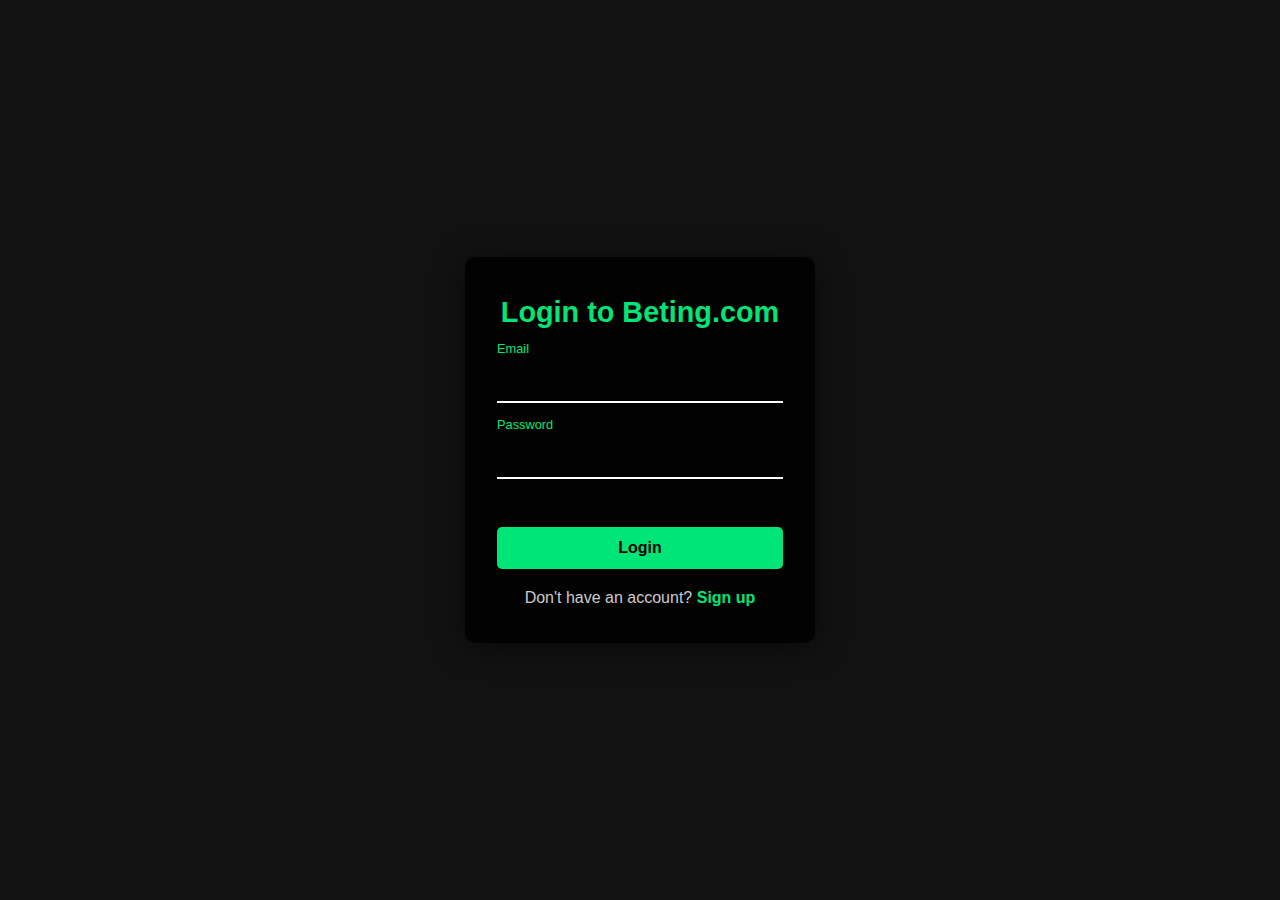
<file: login.html>
<!DOCTYPE html>
<html lang="en">
<head>
    <meta charset="UTF-8">
    <meta name="viewport" content="width=device-width, initial-scale=1.0">
    <title>Login - Beting.com</title>
    <link rel="stylesheet" href="login.css">
</head>
<body>
    <div class="auth-container">
        <form class="auth-form">
            <h2>Login to Beting.com</h2>
            <div class="input-group">
                <input type="email" id="email" required>
                <label for="email">Email</label>
            </div>
            <div class="input-group">
                <input type="password" id="password" required>
                <label for="password">Password</label>
            </div>
            <button type="submit" class="btn-primary">Login</button>
            <p>Don't have an account? <a href="signup.html">Sign up</a></p>
        </form>
    </div>
</body>
</html>
</file>
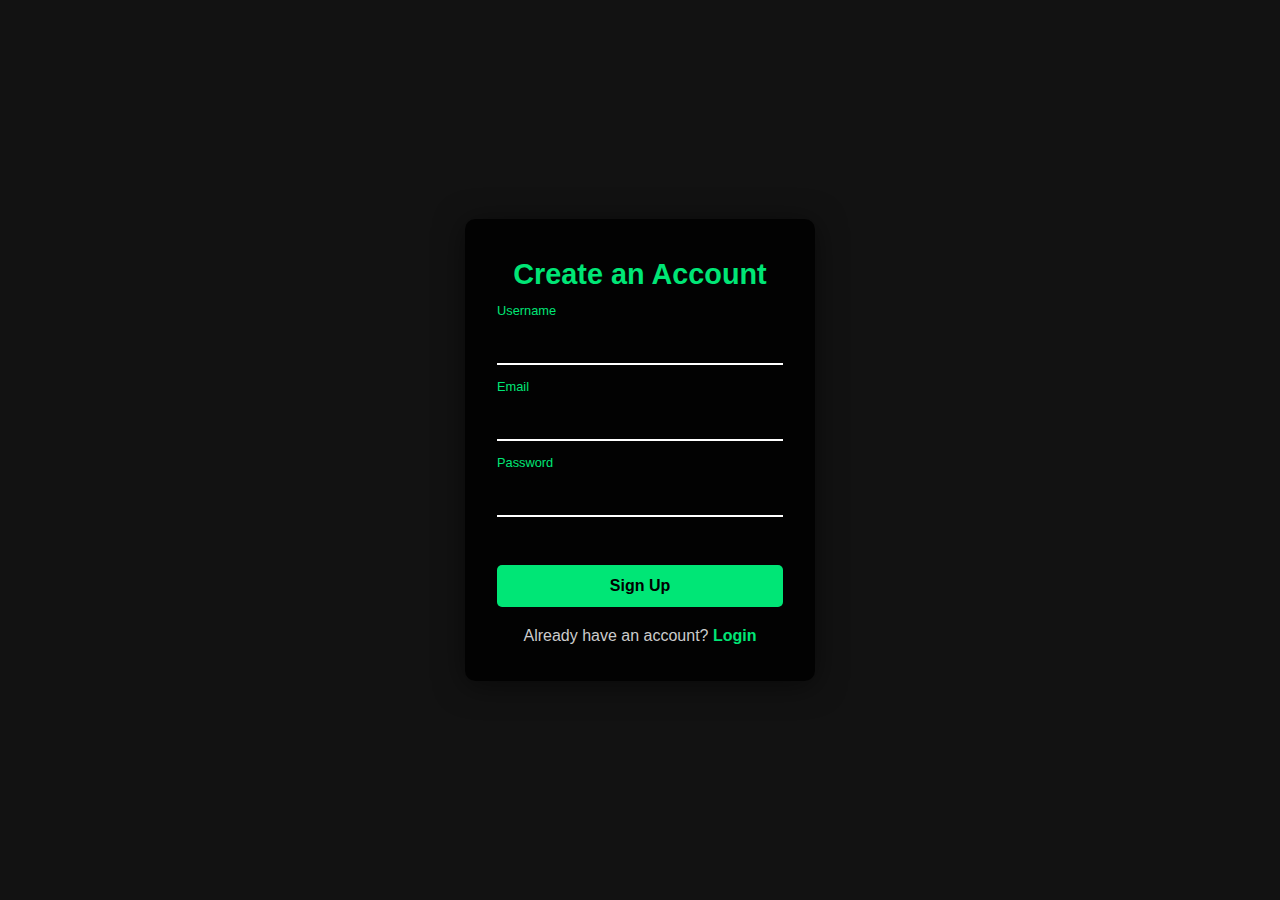
<file: signup.html>
<!DOCTYPE html>
<html lang="en">
<head>
    <meta charset="UTF-8">
    <meta name="viewport" content="width=device-width, initial-scale=1.0">
    <title>Sign Up - Beting.com</title>
    <link rel="stylesheet" href="login.css">
</head>
<body>
    <div class="auth-container">
        <form class="auth-form">
            <h2>Create an Account</h2>
            <div class="input-group">
                <input type="text" id="username" required>
                <label for="username">Username</label>
            </div>
            <div class="input-group">
                <input type="email" id="email" required>
                <label for="email">Email</label>
            </div>
            <div class="input-group">
                <input type="password" id="password" required>
                <label for="password">Password</label>
            </div>
            <button type="submit" class="btn-primary">Sign Up</button>
            <p>Already have an account? <a href="login.html">Login</a></p>
        </form>
    </div>
</body>
</html>
</file>
<file: login.css>
/* General Reset */
* {
    margin: 0;
    padding: 0;
    box-sizing: border-box;
    font-family: 'Arial', sans-serif;
}

body {
    background-color: #121212;
    color: #fff;
    line-height: 1.6;
}

/* Authentication Container */
.auth-container {
    display: flex;
    justify-content: center;
    align-items: center;
    height: 100vh;
    background: url('https://source.unsplash.com/random/1600x900?nightlife') no-repeat center center/cover;
}

/* Form Styles */
.auth-form {
    background-color: rgba(0, 0, 0, 0.85);
    padding: 2rem;
    border-radius: 10px;
    width: 350px;
    text-align: center;
    animation: fadeIn 1s ease-in-out;
    box-shadow: 0 4px 30px rgba(0, 0, 0, 0.5);
}

.auth-form h2 {
    margin-bottom: 1.5rem;
    color: #00e676;
    font-size: 1.8rem;
}

/* Input Group Styles */
.input-group {
    position: relative;
    margin-bottom: 2rem;
}

.input-group input {
    width: 100%;
    padding: 0.75rem;
    background-color: transparent;
    border: none;
    border-bottom: 2px solid #fff;
    color: #fff;
    outline: none;
    font-size: 1rem;
    transition: border-color 0.3s ease;
}

.input-group input:focus {
    border-bottom-color: #00e676;
}

.input-group label {
    position: absolute;
    left: 0;
    top: 50%;
    transform: translateY(-50%);
    color: #ccc;
    transition: top 0.3s ease, font-size 0.3s ease, color 0.3s ease;
    pointer-events: none;
}

.input-group input:focus + label,
.input-group input:not(:placeholder-shown) + label {
    top: -10px;
    font-size: 0.8rem;
    color: #00e676;
}

/* Button Styles */
.btn-primary {
    background-color: #00e676;
    color: #000;
    padding: 0.75rem 1.5rem;
    border: none;
    border-radius: 5px;
    font-weight: bold;
    font-size: 1rem;
    cursor: pointer;
    transition: background 0.3s ease;
    width: 100%;
    margin-top: 1rem;
}

.btn-primary:hover {
    background-color: #00c853;
}

/* Link Style */
.auth-form p {
    margin-top: 1rem;
    color: #ccc;
}

.auth-form p a {
    color: #00e676;
    text-decoration: none;
    font-weight: bold;
}

.auth-form p a:hover {
    text-decoration: underline;
}

/* Animations */
@keyframes fadeIn {
    from {
        opacity: 0;
    }
    to {
        opacity: 1;
    }
}
</file>
